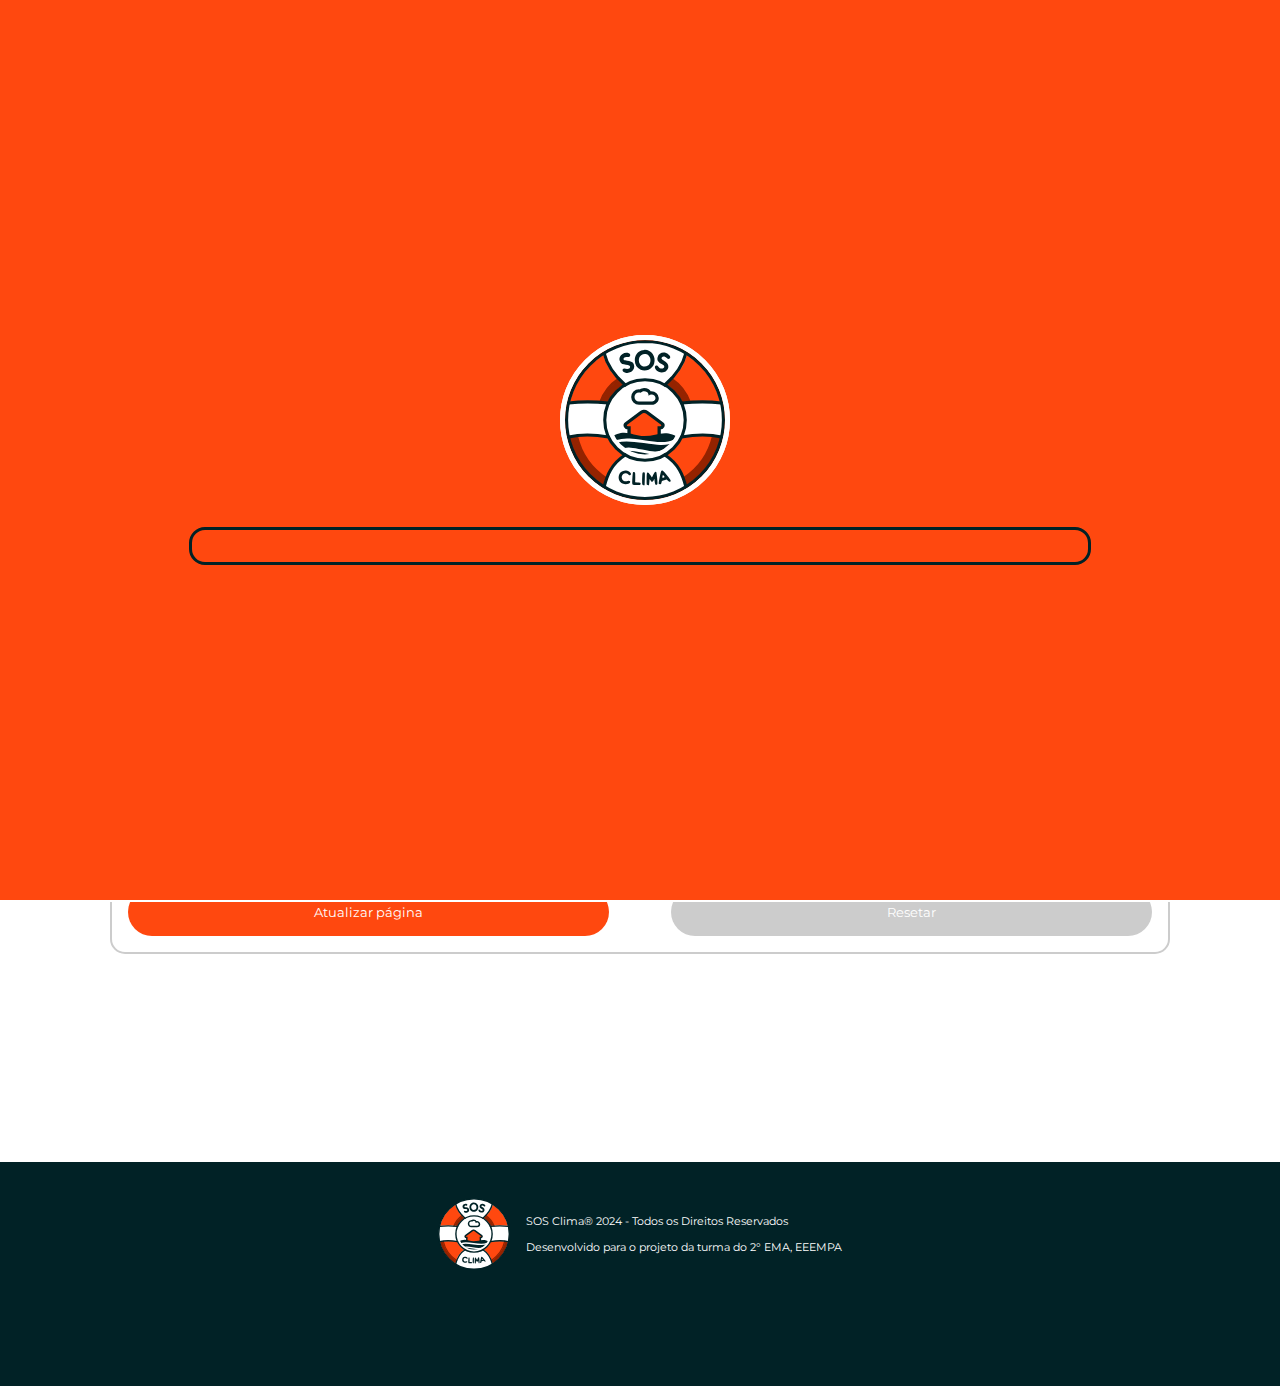
<file: index.html>
<!DOCTYPE html>
<html lang="pt-BR">
<head>
    <meta charset="UTF-8">
    <meta name="viewport" content="width=device-width, initial-scale=1.0">
    
    <link rel="icon" type="image/x-icon" href="assets/logoSosClima.svg">

    <link rel="stylesheet" type="text/css" href="estilos/estilosGerais.css">
    <link rel="stylesheet" type="text/css" href="estilos/login.css">
    <link rel="stylesheet" type="text/css" href="estilos/inicio.css">

    <title>SOS Clima</title>
</head>
<body>
    <header>
        <div class="opcoes">
            <img src="assets/localBranco.svg" alt="local">
            <div class="titulo">
                <h1>Nome da cidade</h1>
                <span>Região</span>
            </div>
            <div class="editarRegiao">
                <img src="assets/lapisBranco.svg" alt="lapis">
            </div>
        </div>
      </header>

      <div class="espacoInicial"></div>
      
      <div class="conteudo">

        <div class="alertaTxt none"><span>ALERTA!</span></div>

        <a class="alertaLink" href="orientacoesIncendio.html"><div class="alerta cartao incendioAlerta none">
            <div class="informacoes">
                <img class="iconAlerta" src="assets/incendio.gif" alt="alertImg">
                <div class="texto">
                    <span class="desastre">Incêndio</span>
                    <span class="risco">Risco 3</span>
                </div>

                <div class="textoBtn">
                    <img class="mapa" src="assets/mapa.png" alt="mapa">
                    <span>Clique para ver orientações</span>
                </div>
            </div>
        </div></a>

        <a class="alertaLink" href="orientacoesEnchente.html"><div class="alerta cartao enchenteAlerta none">
            <div class="informacoes">
                <img class="iconAlerta" src="assets/enchente.gif" alt="alertImg">
                <div class="texto">
                    <span class="desastre">Enchente</span>
                    <span class="risco">Risco 3</span>
                </div>

                <div class="textoBtn">
                    <img class="mapa" src="assets/mapa.png" alt="mapa">
                    <span>Clique para ver orientações</span>
                </div>
            </div>
        </div></a>

        <a class="alertaLink" href="orientacoesTempestade.html"><div class="alerta cartao tempestadeAlerta none">
            <div class="informacoes">
                <img class="iconAlerta" src="assets/tempestade.gif" alt="alertImg">
                <div class="texto">
                    <span class="desastre">Tempestade</span>
                    <span class="risco">Risco 3</span>
                </div>

                <div class="textoBtn">
                    <img class="mapa" src="assets/mapa.png" alt="mapa">
                    <span>Clique para ver orientações</span>
                </div>
            </div>
        </div></a>


        <div id="cartaoIncendio" class="cartao incendio">
            <div>
                <h2>Incêndio</h2>
                <p>Sem risco</p>
            </div>

            <div>
                <img src="assets/fogo.svg" alt="fogo">
                <img src="assets/fogo.svg" alt="fogo">
                <img src="assets/fogo.svg" alt="fogo">
            </div>
        </div>

        <div id="cartaoEnchente" class="cartao enchente">
            <div>
                <h2>Enchente</h2>
                <p>Sem risco</p>
            </div>

            <div>
                <img src="assets/agua.svg" alt="agua">
                <img src="assets/agua.svg" alt="agua">
                <img src="assets/agua.svg" alt="agua">
            </div>
        </div>

        <div id="cartaoTempestade" class="cartao tempestade">
            <div>
                <h2>Tempestade</h2>
                <p>Sem risco</p>
            </div>

            <div>
                <img src="assets/nuvem.svg" alt="nuvem">
                <img src="assets/nuvem.svg" alt="nuvem">
                <img src="assets/nuvem.svg" alt="nuvem">
            </div>
        </div>

        <div id="cartaoRio" class="cartao rio">
            <h2>Altura do <span id="nomeRio"></span></h2>
            <div class="areaRio">

                <div class="linha alturaLimite">
                    <svg><line x1="0" y1="2" x2="100%" y2="2" stroke="black" stroke-width="2" /></svg>
                    <span class="spanContainer"><span id="valorAltLim">valor</span> (LIMITE)</span>
                    <svg><line x1="0" y1="2" x2="100%" y2="2" stroke="black" stroke-width="2" /></svg>
                </div>

                <div class="rioVetor">
                    <div class="linha linhaAlturaAtual">
                        <svg><line x1="0" y1="2" x2="100%" y2="2" stroke="white" stroke-width="2" /></svg>
                        <span class="spanContainer"><span id="valorAltAt">valor</span> (ATUAL)</span>
                        <svg><line x1="0" y1="2" x2="100%" y2="2" stroke="white" stroke-width="2" /></svg>
                    </div>
                </div>
            </div>

        </div>

        <div class="cartao botoesAcao">
            <button id="btnAtualizar" type="button">Atualizar página</button>
            <button id="btnResetar" type="button">Resetar</button>
        </div>

        <div class="espacoBranco"></div>
      </div>




      <div class="rodape">
        <div id="gatilhoRio" class="img"><img src="assets/logoSosClima.svg" alt="logo"></div>
        <div class="txt">
            <p>SOS Clima® 2024 - Todos os Direitos Reservados</p>
            <p>Desenvolvido para o projeto da turma do 2° EMA, EEEMPA</p>
        </div>
      </div>


      <div class="avisoRioTela none">
        <div>
            <h4>Alerta de<span>Enchente</span></h4>
            <img src="assets/enchenteCarro.gif" alt="enchente">
            <span class="legenda">O rio transbordou!</span>
        </div>
      </div>


      
      <footer>
        <a href="index.html"><div class='inicio'>
          <img src="assets/casaCinza.svg" alt="casaIcon">
          <span>Início</span>
        </div></a>
        
        <a href="orientacoesEnchente.html"><div class='enchente'>
          <img src="assets/aguaCinza.svg" alt="aguaIcon">
          <span>Enchentes</span>
        </div></a>
        
        <a href="orientacoesIncendio.html"><div class='incendio'>
          <img src="assets/fogoCinza.svg" alt="fogoIcon">
          <span>Incêndio</span>
        </div></a>
        
        <a href="orientacoesTempestade.html"><div class='tempestade'>
          <img src="assets/nuvemCinza.svg" alt="nuvemIcon">
          <span>Tempestade</span>
        </div></a>
      </footer>




    <div class="telaCarregamento carregar">
        <div class="logo">
            <img src="assets/logoInterno.svg" alt="logo">
            <img class="logoExterno" src="assets/logoExterno.svg" alt="logo">
        </div>

        <div class="login">
            <div class="carregando"></div>
        
            <div class="mensagem">
                <h3>Bem-vindo</h3>
    
                <div class="form">
                    <label for="regiao">Escolha sua região:</label>
                    <select id="regiao">
                        <option>Vale do Taquari</option>
                    </select>
            
                    <label for="cidade">Escolha sua cidade:</label>
                    <select id="cidade">
                    </select>
                </div>
    
                <button id="btnLogin">Confirmar</button>
            </div>
        </div>

    </div>

    <script src="scripts/inicio.js"></script>

    <script src="scripts/login.js"></script>

</body>
</html>
</file>
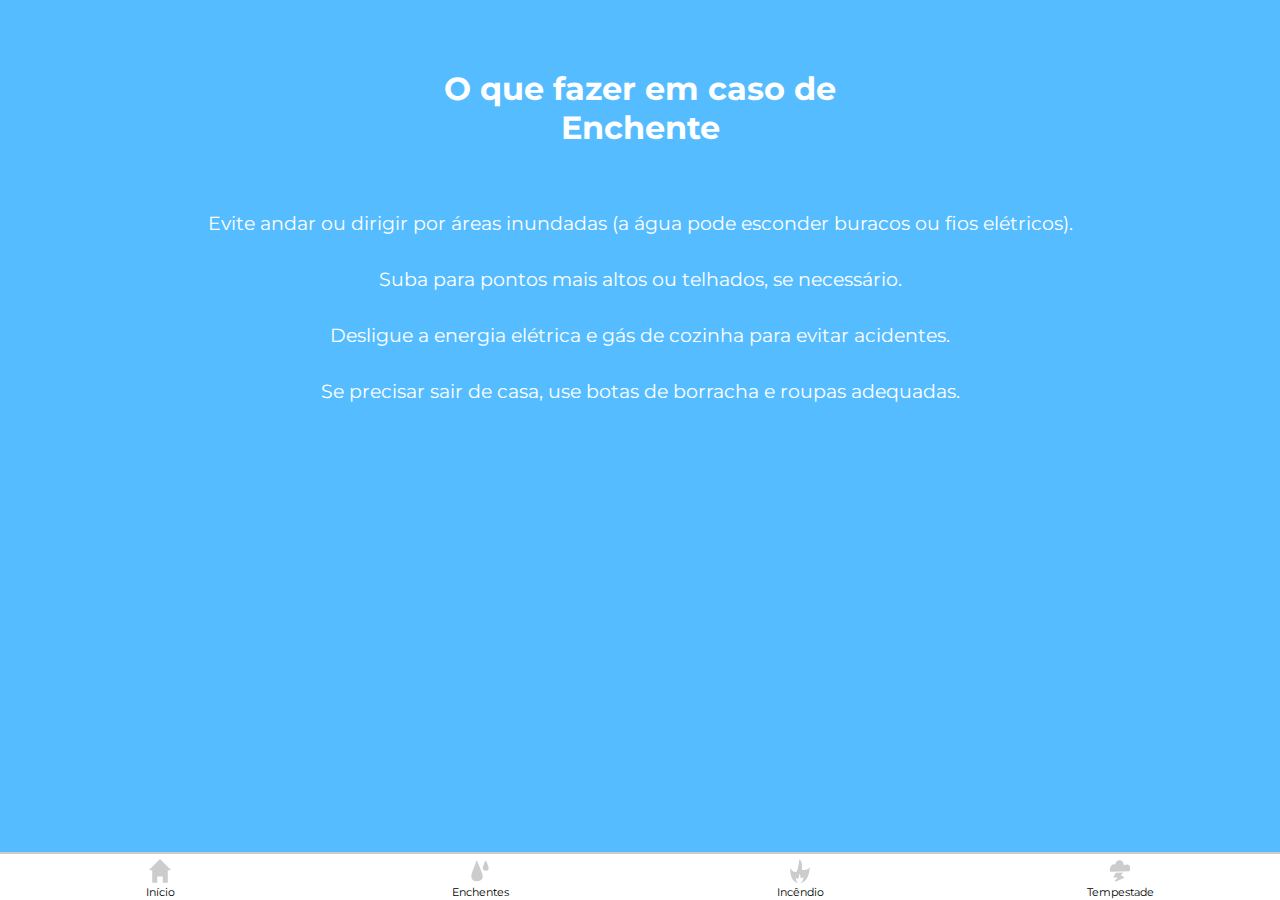
<file: orientacoesEnchente.html>
<!DOCTYPE html>
<html lang="en">
<head>
    <meta charset="UTF-8">
    <meta name="viewport" content="width=device-width, initial-scale=1.0">

    <link rel="icon" type="image/x-icon" href="assets/logoSosClima.svg">

    <link rel="stylesheet" type="text/css" href="estilos/estilosGerais.css">
    <link rel="stylesheet" type="text/css" href="estilos/orientacoes.css">

    <title>Orientações para Incêndios</title>

</head>
<body class="enchenteBack">
    <h1>O que fazer em caso de<span>Enchente</span></h1>
    <ul>
        <li>Evite andar ou dirigir por áreas inundadas (a água pode esconder buracos ou fios elétricos).</li>
        <li>Suba para pontos mais altos ou telhados, se necessário.</li>
        <li>Desligue a energia elétrica e gás de cozinha para evitar acidentes.</li>
        <li>Se precisar sair de casa, use botas de borracha e roupas adequadas.</li>
    </ul>


    <footer>
        <a href="index.html"><div class='inicio'>
          <img src="assets/casaCinza.svg" alt="casaIcon">
          <span>Início</span>
        </div></a>
        
        <a href="orientacoesEnchente.html"><div class='enchente'>
          <img src="assets/aguaCinza.svg" alt="aguaIcon">
          <span>Enchentes</span>
        </div></a>
        
        <a href="orientacoesIncendio.html"><div class='incendio'>
          <img src="assets/fogoCinza.svg" alt="fogoIcon">
          <span>Incêndio</span>
        </div></a>
        
        <a href="orientacoesTempestade.html"><div class='tempestade'>
          <img src="assets/nuvemCinza.svg" alt="nuvemIcon">
          <span>Tempestade</span>
        </div></a>
      </footer>
</body>
</html>
</file>
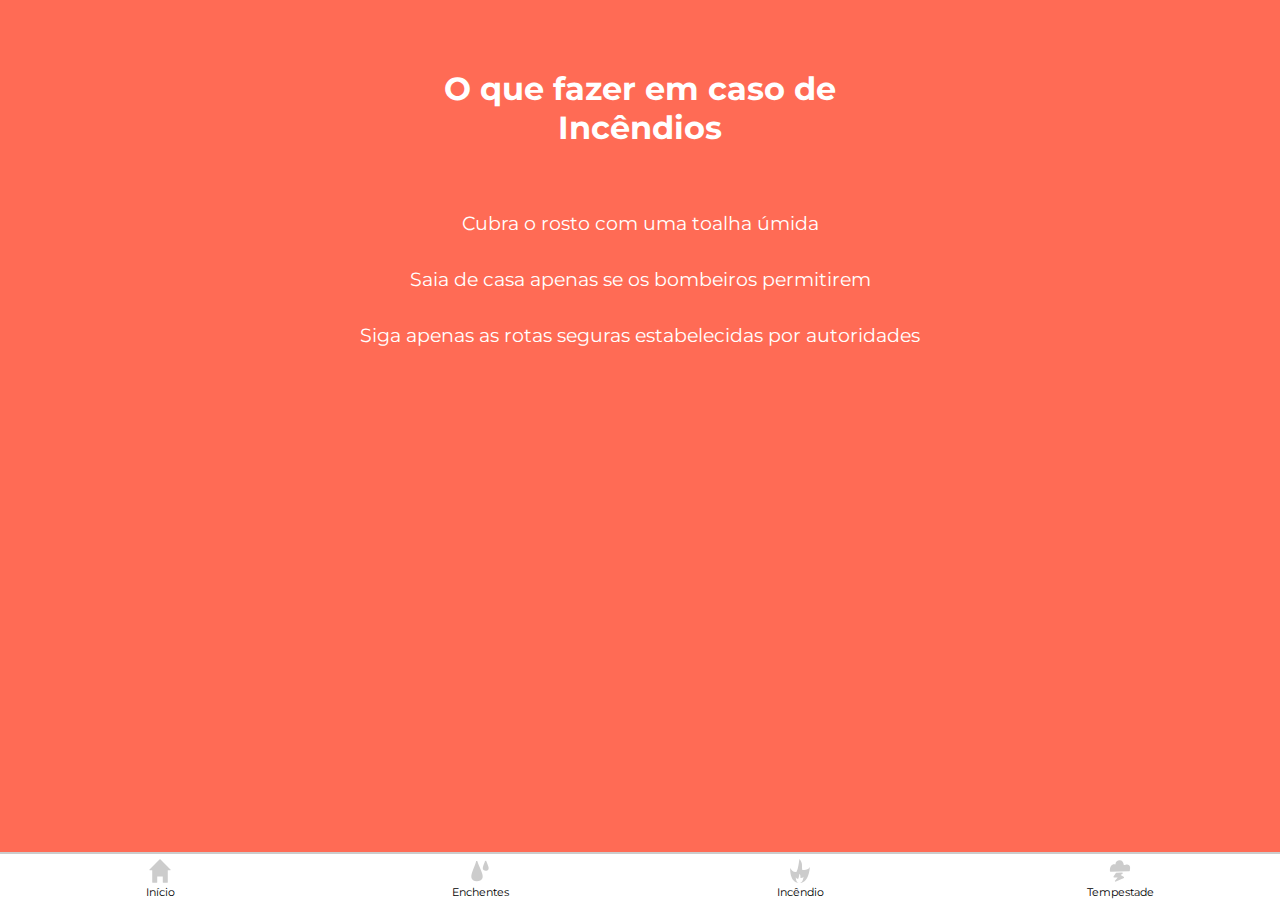
<file: orientacoesIncendio.html>
<!DOCTYPE html>
<html lang="en">
<head>
    <meta charset="UTF-8">
    <meta name="viewport" content="width=device-width, initial-scale=1.0">

    <link rel="icon" type="image/x-icon" href="assets/logoSosClima.svg">

    <link rel="stylesheet" type="text/css" href="estilos/estilosGerais.css">
    <link rel="stylesheet" type="text/css" href="estilos/orientacoes.css">

    <title>Orientações para Incêndios</title>

</head>
<body class="incendioBack">
    <h1>O que fazer em caso de<span>Incêndios</span></h1>

    <ul>
      <li>Cubra o rosto com uma toalha úmida</li>
      <li>Saia de casa apenas se os bombeiros permitirem</li>
      <li>Siga apenas as rotas seguras estabelecidas por autoridades</li>
    </ul>

    <footer>
        <a href="index.html"><div class='inicio'>
          <img src="assets/casaCinza.svg" alt="casaIcon">
          <span>Início</span>
        </div></a>
        
        <a href="orientacoesEnchente.html"><div class='enchente'>
          <img src="assets/aguaCinza.svg" alt="aguaIcon">
          <span>Enchentes</span>
        </div></a>
        
        <a href="orientacoesIncendio.html"><div class='incendio'>
          <img src="assets/fogoCinza.svg" alt="fogoIcon">
          <span>Incêndio</span>
        </div></a>
        
        <a href="orientacoesTempestade.html"><div class='tempestade'>
          <img src="assets/nuvemCinza.svg" alt="nuvemIcon">
          <span>Tempestade</span>
        </div></a>
      </footer>
</body>
</html>
</file>
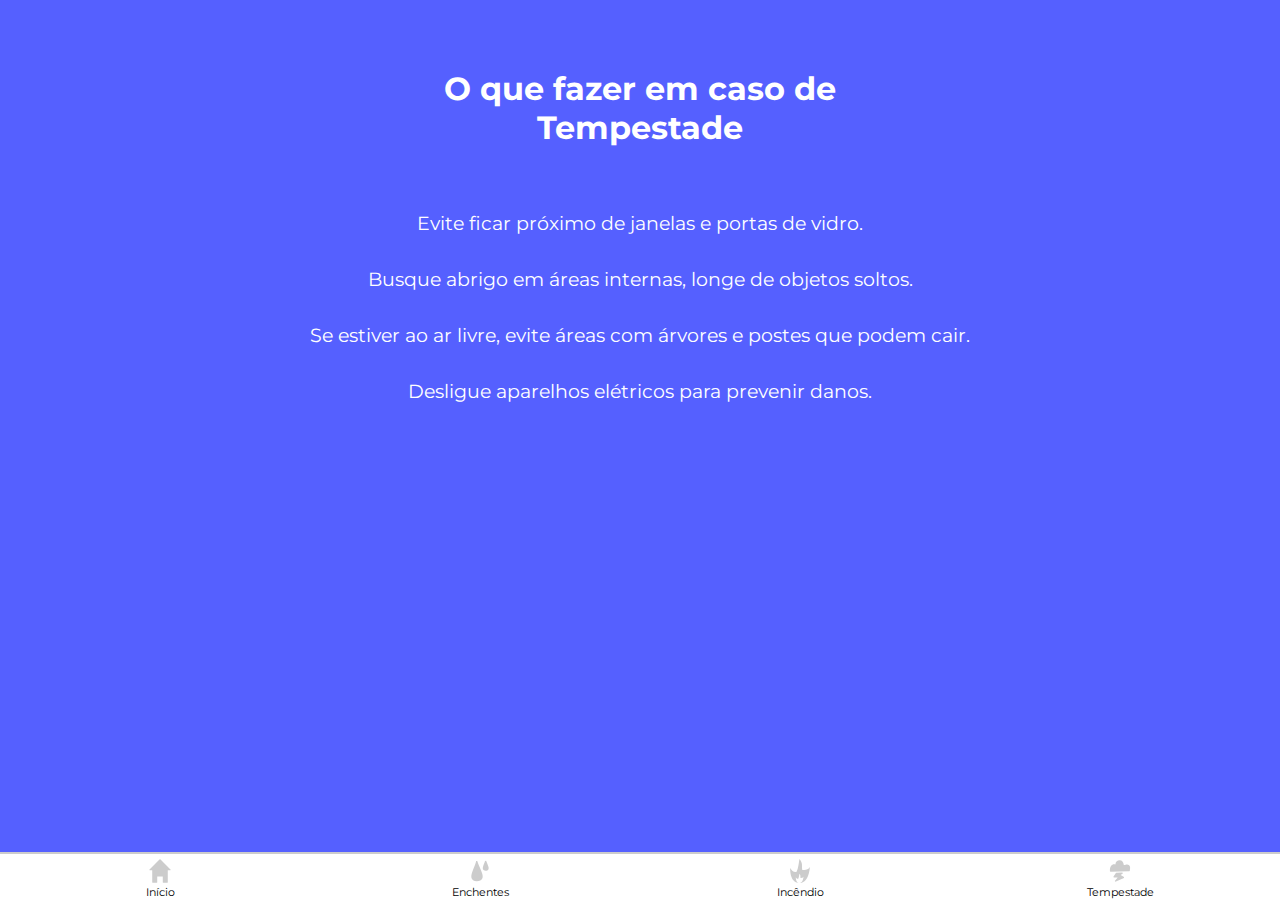
<file: orientacoesTempestade.html>
<!DOCTYPE html>
<html lang="en">
<head>
    <meta charset="UTF-8">
    <meta name="viewport" content="width=device-width, initial-scale=1.0">

    <link rel="icon" type="image/x-icon" href="assets/logoSosClima.svg">

    <link rel="stylesheet" type="text/css" href="estilos/estilosGerais.css">
    <link rel="stylesheet" type="text/css" href="estilos/orientacoes.css">

    <title>Orientações para Incêndios</title>

</head>
<body class="tempestadeBack">
    <h1>O que fazer em caso de<span>Tempestade</span></h1>

    <ul>
        <li>Evite ficar próximo de janelas e portas de vidro.</li>
        <li>Busque abrigo em áreas internas, longe de objetos soltos.</li>
        <li>Se estiver ao ar livre, evite áreas com árvores e postes que podem cair.</li>
        <li>Desligue aparelhos elétricos para prevenir danos.</li>
    </ul>

    <footer>
        <a href="index.html"><div class='inicio'>
          <img src="assets/casaCinza.svg" alt="casaIcon">
          <span>Início</span>
        </div></a>
        
        <a href="orientacoesEnchente.html"><div class='enchente'>
          <img src="assets/aguaCinza.svg" alt="aguaIcon">
          <span>Enchentes</span>
        </div></a>
        
        <a href="orientacoesIncendio.html"><div class='incendio'>
          <img src="assets/fogoCinza.svg" alt="fogoIcon">
          <span>Incêndio</span>
        </div></a>
        
        <a href="orientacoesTempestade.html"><div class='tempestade'>
          <img src="assets/nuvemCinza.svg" alt="nuvemIcon">
          <span>Tempestade</span>
        </div></a>
      </footer>
</body>
</html>
</file>
<file: estilos/estilosGerais.css>
@import url('https://fonts.googleapis.com/css2?family=Montserrat:ital,wght@0,100..900;1,100..900&display=swap');

:root {
    --azul: #55bdff;
    --vermelho: #ff6b55;
    --roxo: #5560ff;
    --cinza: #cccccc;
    --laranja: #ff480f;
    --azulMarinho: #012226;
}

* {
    font-family: "Montserrat", Arial, Helvetica, sans-serif;
}

button {
    cursor: pointer;
}

a {
    text-decoration: none;
}

footer {
    position: fixed;
    width: 100%;
    bottom: 0;
    left: 0;
    height: 3rem;
    display: flex;
    flex-direction: row;
    justify-content: space-between;
    background-color: white;
    z-index: 3;
  }

  footer a {
    height: 100%;
    width: 25%;
    color: black;
  }
  
  footer div {
    height: 100%;
    width: 100%;
    background-color: white;
    border-top: 2px solid var(--cinza);
    display: flex;
    flex-direction: column;
    justify-content: center;
    align-items: center;
  }

    footer img {
      height: 60%;
    }

    footer span {
      font-size: 0.7rem;
    }
</file>
<file: estilos/login.css>
.impedirRolagem {
    overflow: hidden;
}

.telaCarregamento {
    position: fixed;
    left: 0;
    top: 0;
    width: 100%;
    height: 100%;
    background-color: var(--laranja);
    z-index: 6;
    display: flex;
    flex-direction: column;
    justify-content: center;
    align-items: center;
    gap: 2rem;
    transition: all 1s ease;
  }

    .telaCarregamento .logo {
      position: relative;
      width: 10rem;
      height: 10rem;
    }

      .telaCarregamento .logo img {
        position: absolute;
        left: 0;
        top: 0;
        width: 100%;
        border: 5px solid white;
        border-radius: 50%;
      }

      /* Carregar no início */

            .carregar .logo .logoExterno {
              animation: giro 2s ease-in-out 1s 3;
            }

            @keyframes giro {
              0% {
                transform: rotate(0);
              }

              100% {
                transform: rotate(360deg);
              }
            }

            .carregar .carregando {
              animation: carregar 6s ease-in-out 1s forwards;
            }

            @keyframes carregar {
              0% {
                width: 0%;
              }
              100% {
                width: 100%;
              }
            }
          
      /* ----------------- */

      /* Carregamento lento */

              .carregamentoLento .logo .logoExterno {
                animation: giro 2s ease-in-out 1s 8;
              }

              .carregamentoLento .carregando {
                animation: carregar 16s ease-in-out 1s forwards;
              }

      /* ------------------ */

      .telaCarregamento .login {
        position: relative;
        width: 70%;
        height: 2rem;
        border: 3px solid var(--azulMarinho);
        border-radius: 1rem;
        overflow: hidden;
        display: flex;
        justify-content: center;
        align-items: center;
      }

      /* Abrir caixa de formulário de login */
      
                .abrirCaixa .login {
                  animation: expandirBarra 1s ease-in-out forwards;
                }

                  @keyframes expandirBarra {
                      0%{
                          height: 2rem;
                      }
                      100%{
                          height: 25rem;
                      }
                  }

                .abrirCaixa .mensagem {
                  animation: aparecer 1s ease 1s forwards;
                }

                @keyframes aparecer {
                    0% {
                        opacity: 0;
                    }
                    100% {
                        opacity: 1;
                    }
                }

      /* ------------------ */


        .telaCarregamento .carregando {
          position: absolute;
          left: 0;
          top: 0;
          background-color: white;
          width: 0;
          height: 100%;
          z-index: 1;
        }

            .mensagem {
                height: 100%;
                width: 100%;
                border: none;
                background-color: white;
                display: flex;
                flex-direction: column;
                align-items: center;
                overflow: hidden;
                z-index: 3;
                opacity: 0;
            }

                .login h3 {
                    line-height: 2rem;
                    width: 100%;
                    text-align: center;
                    color: var(--laranja);
                }

                .login .form {
                    display: flex;
                    flex-direction: column;
                    align-items: center;
                    width: 80%;
                    gap: 0.3rem;
                }

                .login label {
                    width: 100%;
                    text-align: left;
                }

                .login select {
                    width: 100%;
                    height: 2rem;
                    border: 2px solid var(--laranja);
                    border-radius: 1rem;
                    padding: 0 0.5rem;
                    margin-bottom: 2rem;
                }

                .login button {
                    width: 15rem;
                    height: 2.3rem;
                    background-color: var(--laranja);
                    border: none;
                    border-radius: 1.2rem;
                    color: white;
                    margin: auto 0 1.5rem 0;
                }

.oculto {
  opacity: 0;
  transition: 0.5s opacity ease;
}

.none {
  display: none;
}
</file>
<file: estilos/inicio.css>
body {
    margin: 0;
    display: flex;
    flex-direction: column;
    justify-content: center;
    align-items: center;
  }
  
  header {
    width: 100%;
    background-color: var(--laranja);
    height: 4rem;
    display: flex;
    justify-content: center;
    top: 0;
    position: fixed;
    z-index: 2;
    border-bottom: 2px solid white;
  }

    header img {
      height: 2.5rem;
    }

    header .opcoes {
      width: 90%;
      height: 100%;
      display: flex;
      align-items: center;
      color: white;
      gap: 0.5rem;
    }

      header .titulo {
        display: flex;
        flex-direction: column;
      }

        header .titulo h1 {
          margin: 0;
          font-size: 1.5rem;
        }

        header .titulo span {
          margin: 0;
          font-size: 0.8rem;
        }

    .editarRegiao {
      margin-left: auto;
      cursor: pointer;
    }

  .espacoInicial {
    height: 5rem;
  }

  .conteudo {
    width: 100%;
    display: flex;
    flex-direction: column;
    align-items: center;
  }

    .cartao {
      width: 80%;
      display: flex;
      justify-content: space-between;
      border: 2px solid var(--cinza);
      border-radius: 15px;
      padding: 1rem;
      margin-bottom: 1rem;
    }

    .cartao h2 {
      margin: 0;
      font-size: 1rem;
    }

    .cartao p {
      margin: 0;
      font-size: 0.8rem;
    }

    .cartao img {
      height: 2.5rem;
    }

      .conteudo .rio {
        height: 450px;
        overflow: hidden;
        position: relative;
      }

        .conteudo .rio .areaRio {
          height: 350px;
          width: 100%;
          position: absolute;
          bottom: 0;
          left: 0;
        }

        .rio .areaRio svg {
          width: 20%;
          height: 2px;
        }

        .linha {
          position: absolute;
          bottom: 0;
          left: 0;
          display: flex;
          gap: 0.5rem;
          z-index: 1;
        }

        .linha .spanContainer {
          transform: translateY(-0.5rem);
        }

        .linhaAlturaAtual {
          bottom: auto;
          top: 0;
        }

        .conteudo .rio span {
          position: relative;
          z-index: 1;
          font-size: 1rem;
          line-height: 1rem;
        }

        .conteudo .rio .spanContainer {
          display: flex;
          gap: 0.5rem;
        }

        .conteudo .rio .rioVetor {
          background-color: var(--azul);
          width: 100%;
          position: absolute;
          bottom: 0;
          left: 0;
          z-index: 0;
        }

          .rioVetor span {
            color: white;
          }

          .conteudo .rio .rioVetor::after {
            content: '';
            position: absolute;
            top: 0;
            left: 0;
            transform: translateY(-38px);
            width: 100%;
            background-image: url(../assets/rio.svg);
            background-repeat: no-repeat;
            background-position: top;
            background-size: cover;
            z-index: 0;
            height: 40px;
          }

  .cartao img {
    filter: saturate(0) opacity(0.2);
  }

  .risco1 img:nth-child(1) {
    filter: none;
  }

  .risco2 img:nth-child(1), 
  .risco2 img:nth-child(2) {
    filter: none;
  }

/*   .risco2 img:nth-child(3) {
    filter: saturate(3) opacity(0.3) brightness(0.3);
  } */

/*   .risco2 {
    opacity: 0.7;
  } */

  .risco3 img:nth-child(1), 
  .risco3 img:nth-child(2), 
  .risco3 img:nth-child(3) {
    filter: none;
  }

/*   .risco3 {
    color: white;
  } */

/*     .risco2.incendio,
    .risco3.incendio {
      background-color: var(--vermelho);
      border-color: var(--vermelho);
    }

    .risco2.enchente,
    .risco3.enchente {
      background-color: var(--azul);
      border-color: var(--azul);
    }

    .risco2.tempestade,
    .risco3.tempestade {
      background-color: var(--roxo);
      border-color: var(--roxo);
    } */

    /*   .risco2 img:nth-child(1), 
  .risco2 img:nth-child(2) {
    filter: saturate(3) opacity(1) brightness(0.3);
  }

  .risco2 img:nth-child(3) {
    filter: saturate(3) opacity(0.3) brightness(0.3);
  }

  .risco2 {
    opacity: 0.7;
  }

  .risco3 img:nth-child(1), 
  .risco3 img:nth-child(2), 
  .risco3 img:nth-child(3) {
    filter: brightness(5);
  }

  .risco3 {
    color: white;
  }

    .risco2.incendio,
    .risco3.incendio {
      background-color: var(--vermelho);
      border-color: var(--vermelho);
    }

    .risco2.enchente,
    .risco3.enchente {
      background-color: var(--azul);
      border-color: var(--azul);
    }

    .risco2.tempestade,
    .risco3.tempestade {
      background-color: var(--roxo);
      border-color: var(--roxo);
    } */

  .botoesAcao button {
    width: 47%;
    height: 3rem;
    font-size: 0.8rem;
    border: none;
    border-radius: 1.5rem;
    color: white;
    background-color: var(--cinza);
  }

  #btnAtualizar {
    background-color: var(--laranja);
  }

  .espacoBranco {
    height: 12rem;
  }

  .rodape {
    display: flex;
    align-items: center;
    justify-content: center;
    width: 70%;
    background-color: var(--azulMarinho);
    color: white;
    height: 9rem;
    gap: 1rem;
    padding: 0 15% 5rem 15%;
  }

    .rodape .img {
      height: 4.5rem;
    }

      .rodape .img img {
        height: 100%;
      }

    .rodape p {
      font-size: 0.7rem;
    }

    .alertaTxt {
      line-height: 1.5rem;
      font-size: 1rem;
      text-align: center;
      width: 100%;
      background-color: var(--laranja);
      color: white;
      font-weight: 600;
      margin-bottom: 1rem;
    }

.alertaLink {
  width: 90%;
  display: flex;
  justify-content: center;
}
  
.alerta {
  display: flex;
  flex-direction: column;
  overflow: hidden;
  color: white;
  margin-bottom: 2rem;
  width: 90%;
}

  .alerta .informacoes {
    display: flex;
    justify-content: space-between;
    align-items: center;
    gap: 0.5rem;
  }

  .alerta .informacoes .iconAlerta {
    filter: invert(1) brightness(5);
    width: 5rem;
    height: auto;
  }

  .alerta .texto {
    display: flex;
    flex-direction: column;
    margin-right: auto;
  }

    .alerta .texto .desastre {
      font-size: 1.5rem;
      font-weight: 700;
    }


  .alerta .textoBtn {
    display: flex;
    flex-direction: column;
    align-items: center;
    gap: 0.5rem;
  }

    .alerta .textoBtn img {
      filter: invert(1);
      width: 2rem;
      height: auto;
    }

    .alerta .textoBtn span {
      font-size: 0.6rem;
      width: 5rem;
      text-align: center;
    }

.incendioAlerta {
  background-color: var(--vermelho);
  border-color: var(--vermelho);
}

.enchenteAlerta {
  background-color: var(--azul);
  border-color: var(--azul);
}

.tempestadeAlerta {
  background-color: var(--roxo);
  border-color: var(--roxo);
}

.avisoRioTela {
  position: fixed;
  top: 0;
  left: 0;
  height: 100%;
  width: 100%;
  background-color: var(--azul);
  z-index: 5;
  display: flex;
  justify-content: center;
  transition: all 1s ease;
  opacity: 0;
}

  .avisoRioTela div {
    margin-top: 5rem;
    width: 80%;
    height: 60%;
    display: flex;
    flex-direction: column;
    align-items: center;
    justify-content: space-between;
    color: white;
  }

    .avisoRioTela h4 {
      font-size: 2rem;
      display: flex;
      flex-direction: column;
      align-items: center;
    }

      .avisoRioTela h4 span {
        font-size: 2.8rem;
      }

    .avisoRioTela div img {
      width: 23rem;
      filter: invert(1) brightness(5);
    }

    .avisoRioTela .legenda {
      font-size: 1.3rem;
    }

.none {
  display: none;
}
</file>
<file: estilos/orientacoes.css>
body {
    margin: 0;
    height: 100%;
    width: 100%;
    padding: 3rem;
    box-sizing: border-box; /* Garante que padding não adicione ao tamanho total */
}


.incendioBack {
    background-color: var(--vermelho);
}

.enchenteBack {
    background-color: var(--azul);
}

.tempestadeBack {
    background-color: var(--roxo);
}

h1 {
    color: white;
    display: flex;
    flex-direction: column;
    text-align: center;
    margin-bottom: 4rem;
}

ul {
    color: white;
    text-align: center;
    list-style: none;
    padding: 0;
    font-size: 1.2rem;
}

li {
    margin-bottom: 2rem;
}
</file>
